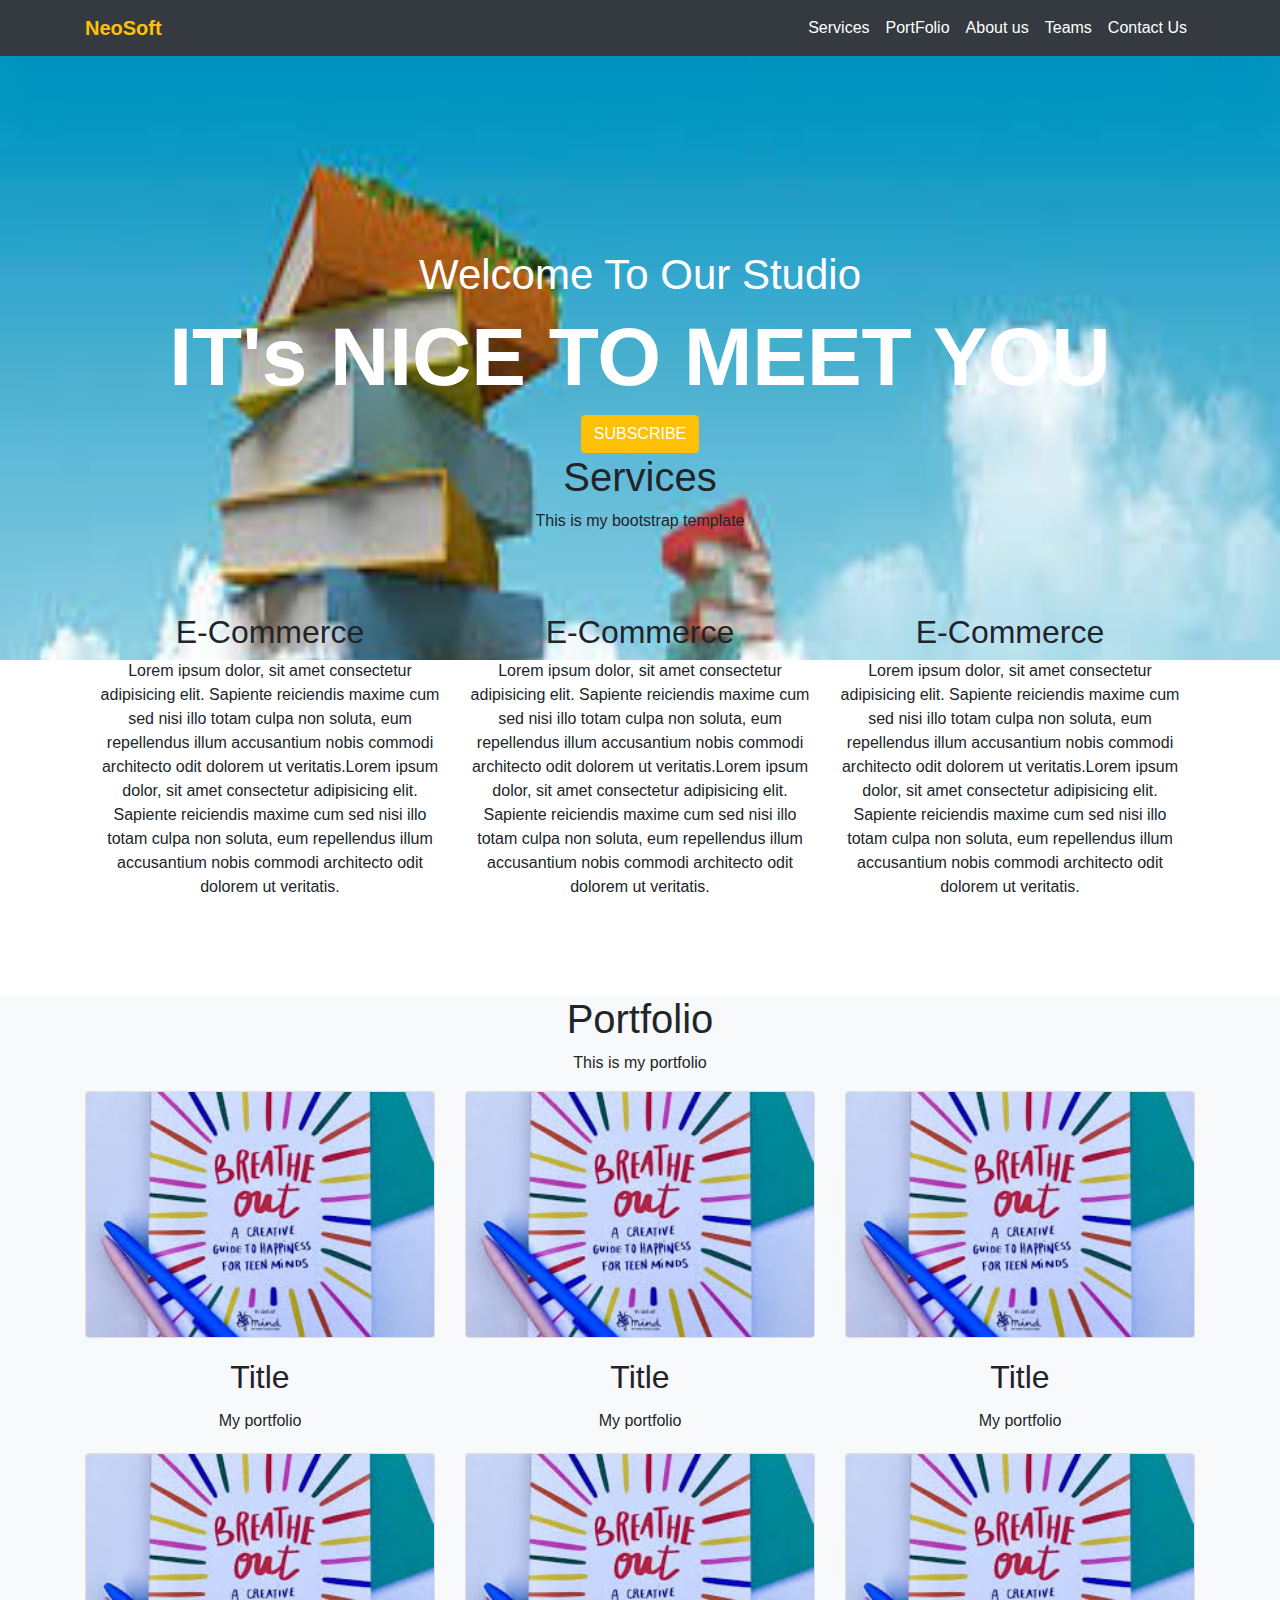
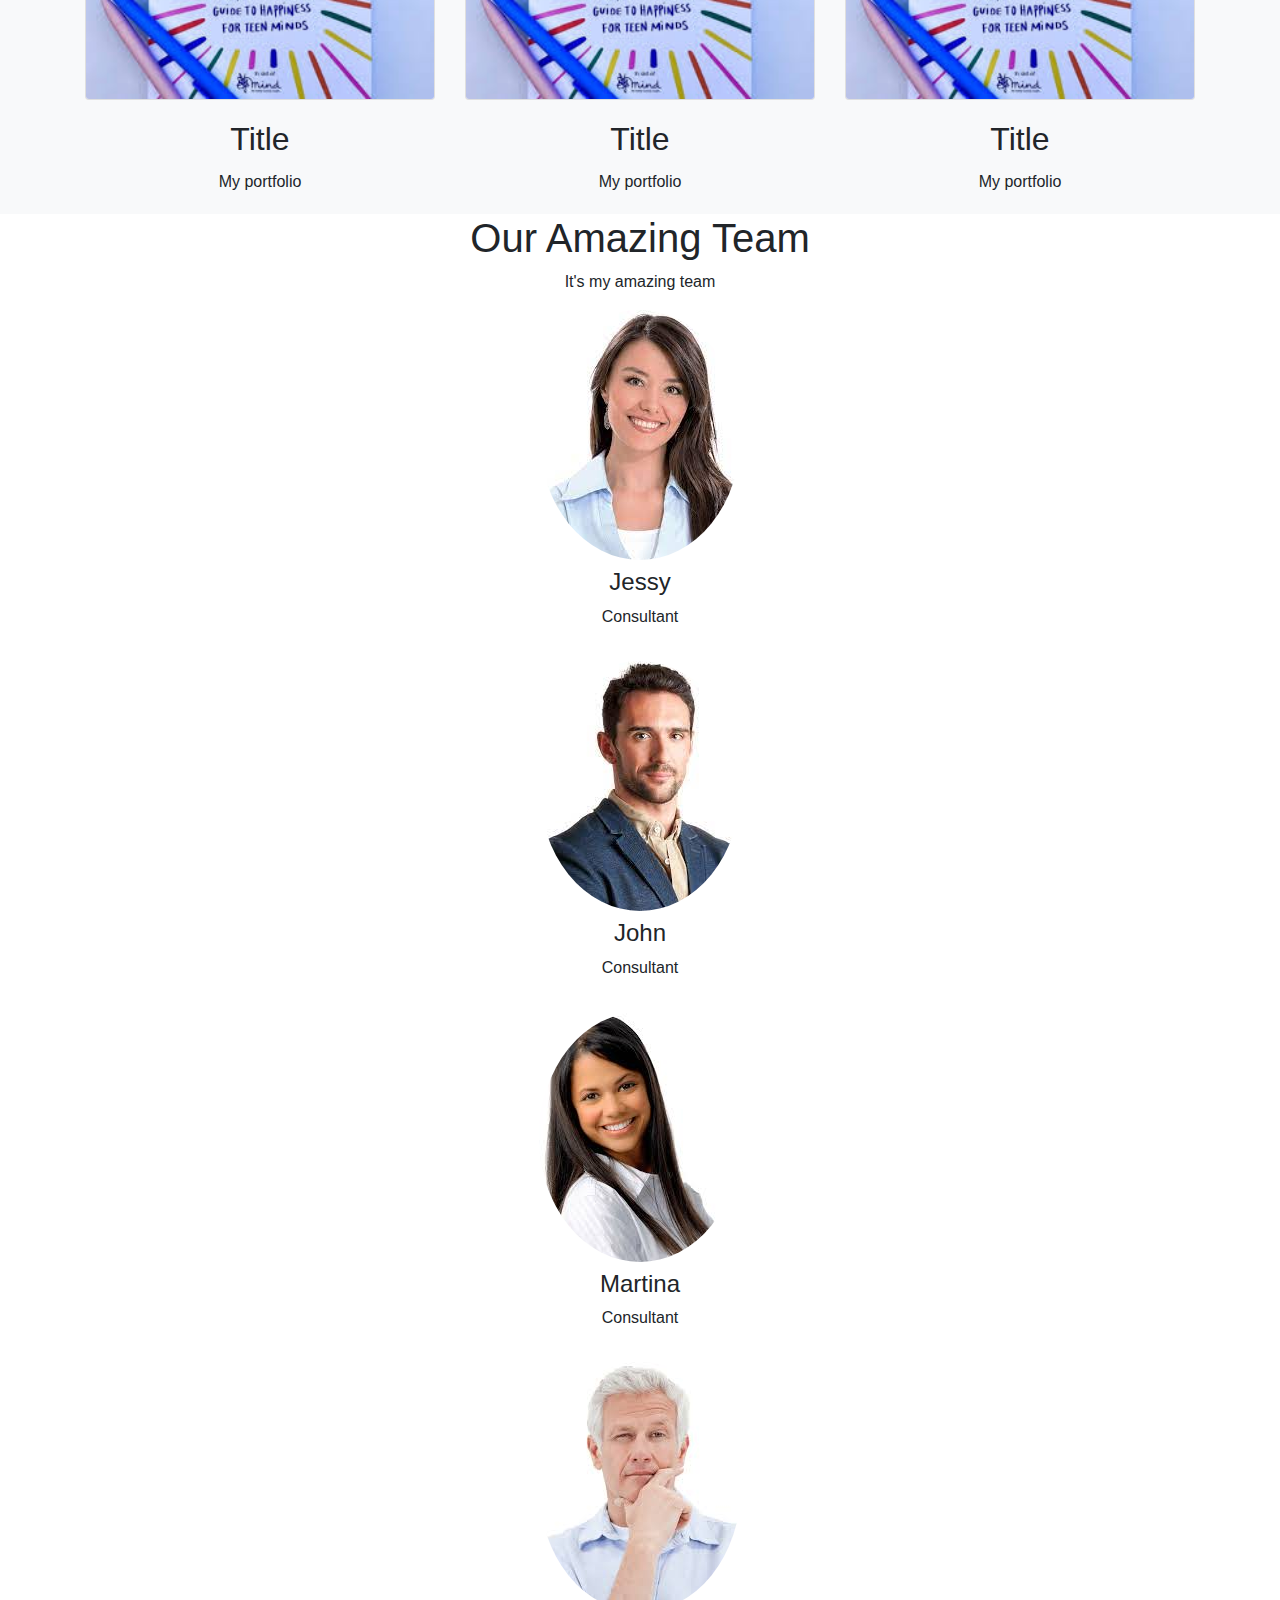
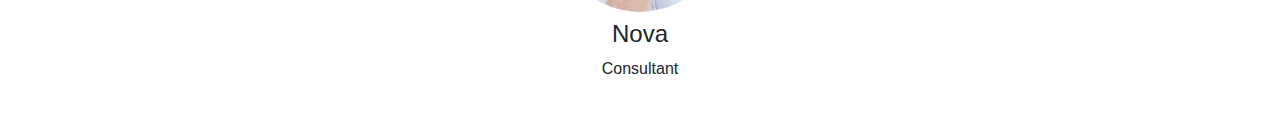
<file: images/index.html>
<!doctype html>
<html lang="en">
  <head>
    <!-- Required meta tags -->
    <meta charset="utf-8">
    <meta name="viewport" content="width=device-width, initial-scale=1, shrink-to-fit=no">

    <!-- Bootstrap CSS -->
    <link rel="stylesheet" href="https://maxcdn.bootstrapcdn.com/bootstrap/4.0.0/css/bootstrap.min.css" integrity="sha384-Gn5384xqQ1aoWXA+058RXPxPg6fy4IWvTNh0E263XmFcJlSAwiGgFAW/dAiS6JXm" crossorigin="anonymous">
    <link rel="stylesheet" href="style.css">
    <link rel="stylesheet" href=" https://fonts.google.com/icons?selected=Material+Icons">

    <title>Bootstrap</title>
  </head>
  <body>
      <main class="bgimage">
        <nav class="navbar navbar-expand-lg navbar-dark bg-dark fixed-top">
            <div class="container">
            <a class="navbar-brand text-warning font-weight-bold" href="#">NeoSoft</a>
            <button class="navbar-toggler" type="button" data-toggle="collapse" data-target="#navbarSupportedContent" aria-controls="navbarSupportedContent" aria-expanded="false" aria-label="Toggle navigation">
              <span class="navbar-toggler-icon"></span>
            </button>
            <div class="collapse navbar-collapse text-center"  text-center id="navbarSupportedContent">
                <ul class="navbar-nav ml-auto">
                    <li class="nav-item"><a href="" class="nav-link text-white">Services</a></li>
                    <li class="nav-item"><a href="" class="nav-link text-white">PortFolio</a></li>
                    <li class="nav-item"><a href="" class="nav-link text-white">About us</a></li>
                    <li class="nav-item"><a href="" class="nav-link text-white">Teams</a></li>
                    <li class="nav-item"><a href="" class="nav-link text-white">Contact Us</a></li>

                </ul>
             </div>
            </div>
            </nav>
            <div class="container text-center text-white headerset">
                <h2>Welcome To Our Studio</h2>
                <h1>IT's NICE TO MEET YOU</h1>
                <button class="btn btn-warning text-white">SUBSCRIBE</button>
            </div>
            <section class="container text-center ourservices">
                <h1>Services</h1>
                <p>This is my bootstrap template</p>
                <div class="row rowsetting">
                    <div class="col-lg-4 col-md-4 col-sm-4 col-10 d-block m-auto">
                        <div class="d-block m-auto">
                        <i class="fa fa-shopping-cart fa-3x"></i>
                    </div>
                    <h2>E-Commerce</h2>
                    <p>Lorem ipsum dolor, sit amet consectetur adipisicing elit.
                         Sapiente reiciendis maxime cum sed nisi illo totam culpa non soluta,
                         eum repellendus illum accusantium nobis commodi architecto odit dolorem ut veritatis.Lorem ipsum dolor, sit amet consectetur adipisicing elit.
                         Sapiente reiciendis maxime cum sed nisi illo totam culpa non soluta,
                         eum repellendus illum accusantium nobis commodi architecto odit dolorem ut veritatis.</p>
                </div>
                <div class="col-lg-4 col-md-4 col-sm-4 col-10 d-block m-auto">
                    <div class="d-block m-auto">
                    <i class="fa fa-shopping-cart fa-3x"></i>
                </div>
                <h2>E-Commerce</h2>
                <p>Lorem ipsum dolor, sit amet consectetur adipisicing elit.
                     Sapiente reiciendis maxime cum sed nisi illo totam culpa non soluta,
                     eum repellendus illum accusantium nobis commodi architecto odit dolorem ut veritatis.Lorem ipsum dolor, sit amet consectetur adipisicing elit.
                     Sapiente reiciendis maxime cum sed nisi illo totam culpa non soluta,
                     eum repellendus illum accusantium nobis commodi architecto odit dolorem ut veritatis.</p>
            </div>
            <div class="col-lg-4 col-md-4 col-sm-4 col-10 d-block m-auto">
                <div class="d-block m-auto">
                <i class="fa fa-shopping-cart fa-3x"></i>
            </div>
            <h2>E-Commerce</h2>
            <p>Lorem ipsum dolor, sit amet consectetur adipisicing elit.
                 Sapiente reiciendis maxime cum sed nisi illo totam culpa non soluta,
                 eum repellendus illum accusantium nobis commodi architecto odit dolorem ut veritatis.Lorem ipsum dolor, sit amet consectetur adipisicing elit.
                 Sapiente reiciendis maxime cum sed nisi illo totam culpa non soluta,
                 eum repellendus illum accusantium nobis commodi architecto odit dolorem ut veritatis.</p>
        </div>
        </div>
       </section>
       <section class="bg-light portfolio">
           <div class="container text-center">
               <h1>Portfolio</h1>
               <p> This is my portfolio</p>
               <div class="row">
                   <div class="col-lg-4 col-md-4 col-sm-4 col-10 d-block m-auto">
                       <div class="card">
                           <img src="page.jpg" class="card-img img-fluid">
                       </div>
                       <div class="card-body">
                           <h2 class="card-title">Title</h2>
                           <p class="card-text">My portfolio</p>
                       </div>
                   </div>
                   <div class="col-lg-4 col-md-4 col-sm-4 col-10 d-block m-auto">
                    <div class="card">
                        <img src="page.jpg" class="card-img img-fluid">
                    </div>
                    <div class="card-body">
                        <h2 class="card-title">Title</h2>
                        <p class="card-text">My portfolio</p>
                    </div>
                </div>
                <div class="col-lg-4 col-md-4 col-sm-4 col-10 d-block m-auto">
                    <div class="card">
                        <img src="page.jpg" class="card-img img-fluid">
                    </div>
                    <div class="card-body">
                        <h2 class="card-title">Title</h2>
                        <p class="card-text">My portfolio</p>
                    </div>
                </div>
                <div class="col-lg-4 col-md-4 col-sm-4 col-10 d-block m-auto">
                    <div class="card">
                        <img src="page.jpg" class="card-img img-fluid">
                    </div>
                    <div class="card-body">
                        <h2 class="card-title">Title</h2>
                        <p class="card-text">My portfolio</p>
                    </div>
                </div>
                <div class="col-lg-4 col-md-4 col-sm-4 col-10 d-block m-auto">
                    <div class="card">
                        <img src="page.jpg" class="card-img img-fluid">
                    </div>
                    <div class="card-body">
                        <h2 class="card-title">Title</h2>
                        <p class="card-text">My portfolio</p>
                    </div>
                </div>
                <div class="col-lg-4 col-md-4 col-sm-4 col-10 d-block m-auto">
                    <div class="card">
                        <img src="page.jpg" class="card-img img-fluid">
                    </div>
                    <div class="card-body">
                        <h2 class="card-title">Title</h2>
                        <p class="card-text">My portfolio</p>
                    </div>
                </div>
               </div>
           </div>
       </section>
       <!-----Our Team-->
       <section class="ourteam">
           <div class="container text-center ">
               <h1>Our Amazing Team</h1>
               <p>It's my amazing team</p>
               <div class="row">
               <div class="col-lg-4 col-md-4 col-sm-12 col-10 d-block m-auto">
                   <figure class="figure">
                       <img src="women1.jpg" class="figure-img img-fluid rounded-circle" 
                       height="250px" weight="250px">
                       <figcaption>
                           <h4>Jessy</h4>
                           <p>Consultant</p>
                       </figcaption>
                   </figure>
                   <figure class="figure">
                    <img src="men1.jpg" class="figure-img img-fluid rounded-circle" 
                    height="250px" weight="250px">
                    <figcaption>
                        <h4>John</h4>
                        <p>Consultant</p>
                    </figcaption>
                </figure>
                <figure class="figure">
                    <img src="women2.jpg" class="figure-img img-fluid rounded-circle" 
                    height="250px" weight="250px">
                    <figcaption>
                        <h4>Martina</h4>
                        <p>Consultant</p>
                    </figcaption>
                </figure>
                <figure class="figure">
                    <img src="men2.jpg" class="figure-img img-fluid rounded-circle" 
                    height="250px" weight="250px">
                    <figcaption>
                        <h4>Nova</h4>
                        <p>Consultant</p>
                    </figcaption>
                </figure>
                </div>
                </div>
               
           </div>
       </section>
            </main>
            </body>
            </html>
</file>
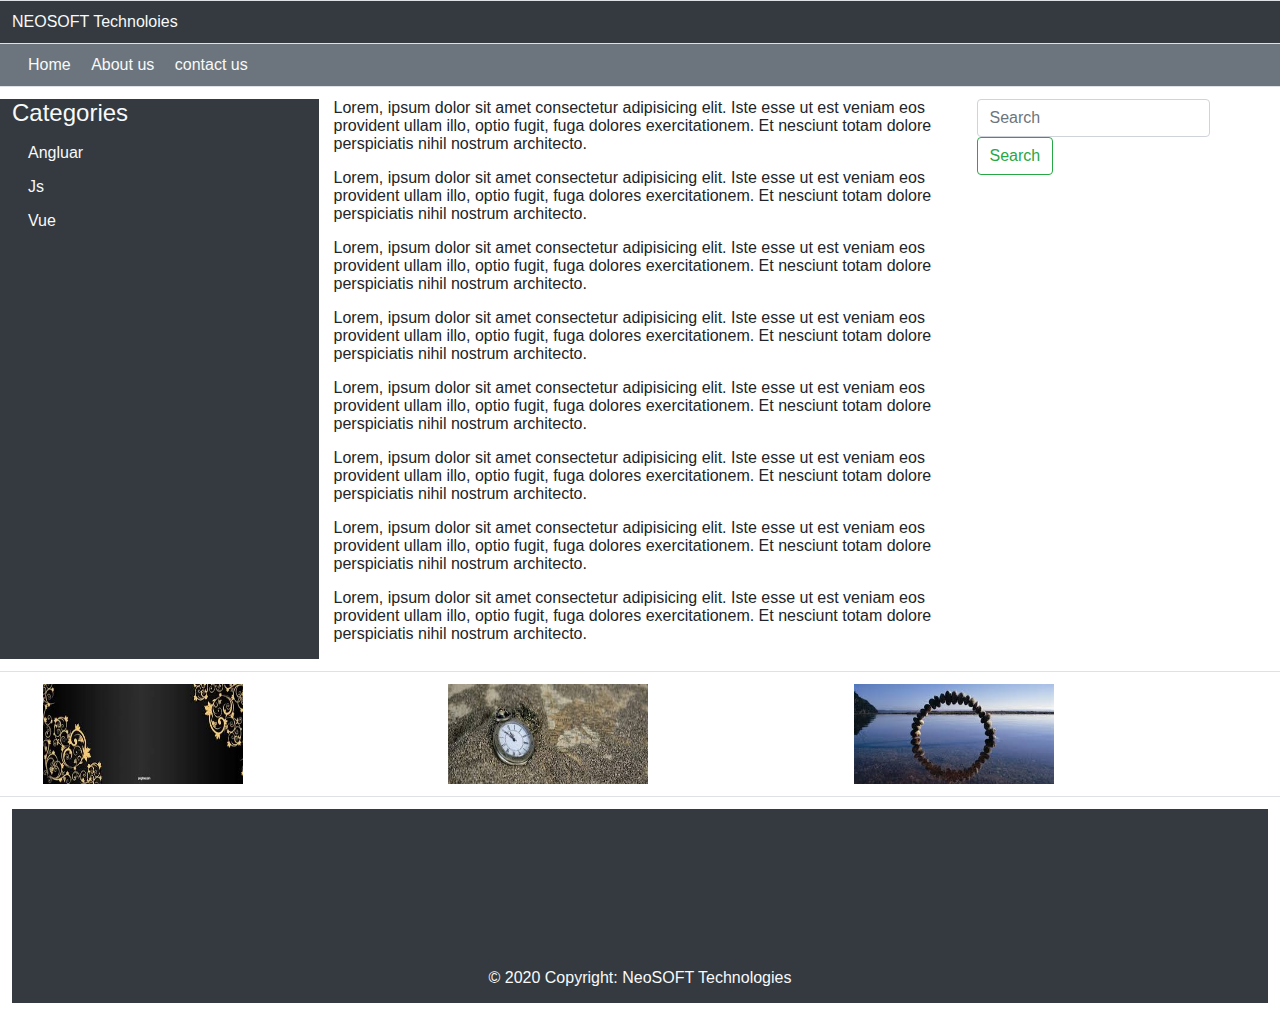
<file: layout1.html>
<head>
    <!-- Required meta tags -->
    <meta charset="utf-8">
    <meta name="viewport" content="width=device-width, initial-scale=1, shrink-to-fit=no">

    <!-- Bootstrap CSS -->
    <link rel="stylesheet" href="https://maxcdn.bootstrapcdn.com/bootstrap/4.0.0/css/bootstrap.min.css" integrity="sha384-Gn5384xqQ1aoWXA+058RXPxPg6fy4IWvTNh0E263XmFcJlSAwiGgFAW/dAiS6JXm" crossorigin="anonymous">

    <title> layout</title>
  </head>
  <body>
    <table class="table">
        <thead class="thead-dark bg-dark">
            <tr>
                <td  class="text-light">NEOSOFT Technoloies</td>
            </tr>
        </thead>
        <tbody>
            
            <tr class="bg-secondary">
                <td>
                    <a href="#" class="ml-3 text-light">Home</a>
                    <a href="#" class="ml-3 text-light">About us</a>
                    <a href="#" class="ml-3 text-light"> contact us</a>
                </td>
            </tr>
            <tr>
                <td>
                    <div class="row">
                        <div class="col-md-3 bg-dark">
                            <h4 class="text-light">Categories</h4>
                        <a class="nav-link text-light" href="#">Angluar</a>
                        <a class="nav-link text-light" href="#">Js</a>
                        <a class="nav-link text-light" href="#">Vue</a>
                        </div>
                        <div class="col-md-6">
                            <p>Lorem, ipsum dolor sit amet consectetur adipisicing elit. Iste esse ut est veniam eos provident ullam illo, optio fugit, fuga dolores exercitationem. Et nesciunt totam dolore perspiciatis nihil nostrum architecto.</p>
                            <p>Lorem, ipsum dolor sit amet consectetur adipisicing elit. Iste esse ut est veniam eos provident ullam illo, optio fugit, fuga dolores exercitationem. Et nesciunt totam dolore perspiciatis nihil nostrum architecto.</p>
                            <p>Lorem, ipsum dolor sit amet consectetur adipisicing elit. Iste esse ut est veniam eos provident ullam illo, optio fugit, fuga dolores exercitationem. Et nesciunt totam dolore perspiciatis nihil nostrum architecto.</p>
                            <p>Lorem, ipsum dolor sit amet consectetur adipisicing elit. Iste esse ut est veniam eos provident ullam illo, optio fugit, fuga dolores exercitationem. Et nesciunt totam dolore perspiciatis nihil nostrum architecto.</p>
                            <p>Lorem, ipsum dolor sit amet consectetur adipisicing elit. Iste esse ut est veniam eos provident ullam illo, optio fugit, fuga dolores exercitationem. Et nesciunt totam dolore perspiciatis nihil nostrum architecto.</p>
                            <p>Lorem, ipsum dolor sit amet consectetur adipisicing elit. Iste esse ut est veniam eos provident ullam illo, optio fugit, fuga dolores exercitationem. Et nesciunt totam dolore perspiciatis nihil nostrum architecto.</p>
                            <p>Lorem, ipsum dolor sit amet consectetur adipisicing elit. Iste esse ut est veniam eos provident ullam illo, optio fugit, fuga dolores exercitationem. Et nesciunt totam dolore perspiciatis nihil nostrum architecto.</p>
                            <p>Lorem, ipsum dolor sit amet consectetur adipisicing elit. Iste esse ut est veniam eos provident ullam illo, optio fugit, fuga dolores exercitationem. Et nesciunt totam dolore perspiciatis nihil nostrum architecto.</p>
                            
                        </div>
                        <div class="col-md-3"><form class="form-inline">
                            <input class="form-control mr-sm-2" type="search" placeholder="Search" aria-label="Search">
                            <button class="btn btn-outline-success my-2 my-sm-0" type="submit">Search</button>
                          </form></div>
                    </div>
                </td>
            </tr>
            <tr>
              <td>
                <div class="row ml-3 mr-4">
                  <div class="col-md-4"><img src="images/4.jpg" height="100px" width="200px"></div>
                  <div class="col-md-4"><img src="images/5.jpg" height="100px" width="200px"></div>
                  <div class="col-md-4"><img src="images/6.jpg" height="100px" width="200px"></div>
                </div>
              </td>
            </tr>
            <tr>
                <td><!-- Footer -->
                    <footer class="page-footer font-small bg-dark darken-3">
                    
                      <!-- Footer Elements -->
                      <div class="container">
                    
                        <!-- Grid row-->
                        <div class="row">
                    
                          <!-- Grid column -->
                          <div class="col-md-12 py-5">
                            <div class="mb-5 flex-center">
                    
                              <!-- Facebook -->
                              <a class="fb-ic">
                                <i class="fab fa-facebook-f fa-lg white-text mr-md-5 mr-3 fa-2x"> </i>
                              </a>
                              <!-- Twitter -->
                              <a class="tw-ic">
                                <i class="fab fa-twitter fa-lg white-text mr-md-5 mr-3 fa-2x"> </i>
                              </a>
                              <!-- Google +-->
                              <a class="gplus-ic">
                                <i class="fab fa-google-plus-g fa-lg white-text mr-md-5 mr-3 fa-2x"> </i>
                              </a>
                              <!--Linkedin -->
                              <a class="li-ic">
                                <i class="fab fa-linkedin-in fa-lg white-text mr-md-5 mr-3 fa-2x"> </i>
                              </a>
                              <!--Instagram-->
                              <a class="ins-ic">
                                <i class="fab fa-instagram fa-lg white-text mr-md-5 mr-3 fa-2x"> </i>
                              </a>
                              <!--Pinterest-->
                              <a class="pin-ic">
                                <i class="fab fa-pinterest fa-lg white-text fa-2x"> </i>
                              </a>
                            </div>
                          </div>
                          <!-- Grid column -->
                    
                        </div>
                        <!-- Grid row-->
                    
                      </div>
                      <!-- Footer Elements -->
                    
                      <!-- Copyright -->
                      <div class="footer-copyright text-center py-3 text-light">© 2020 Copyright:
                        <a href="https://mdbootstrap.com/" class="text-light"> NeoSOFT Technologies</a>
                      </div>
                      <!-- Copyright -->
                    
                    </footer>
                    <!-- Footer --></td>
            </tr>
        </tbody>
    </table>


    <!-- Optional JavaScript -->
    <!-- jQuery first, then Popper.js, then Bootstrap JS -->
    <script src="https://code.jquery.com/jquery-3.2.1.slim.min.js" integrity="sha384-KJ3o2DKtIkvYIK3UENzmM7KCkRr/rE9/Qpg6aAZGJwFDMVNA/GpGFF93hXpG5KkN" crossorigin="anonymous"></script>
<script src="https://cdnjs.cloudflare.com/ajax/libs/popper.js/1.12.9/umd/popper.min.js" integrity="sha384-ApNbgh9B+Y1QKtv3Rn7W3mgPxhU9K/ScQsAP7hUibX39j7fakFPskvXusvfa0b4Q" crossorigin="anonymous"></script>
<script src="https://maxcdn.bootstrapcdn.com/bootstrap/4.0.0/js/bootstrap.min.js" integrity="sha384-JZR6Spejh4U02d8jOt6vLEHfe/JQGiRRSQQxSfFWpi1MquVdAyjUar5+76PVCmYl" crossorigin="anonymous"></script>
  </body>
</html>
</file>
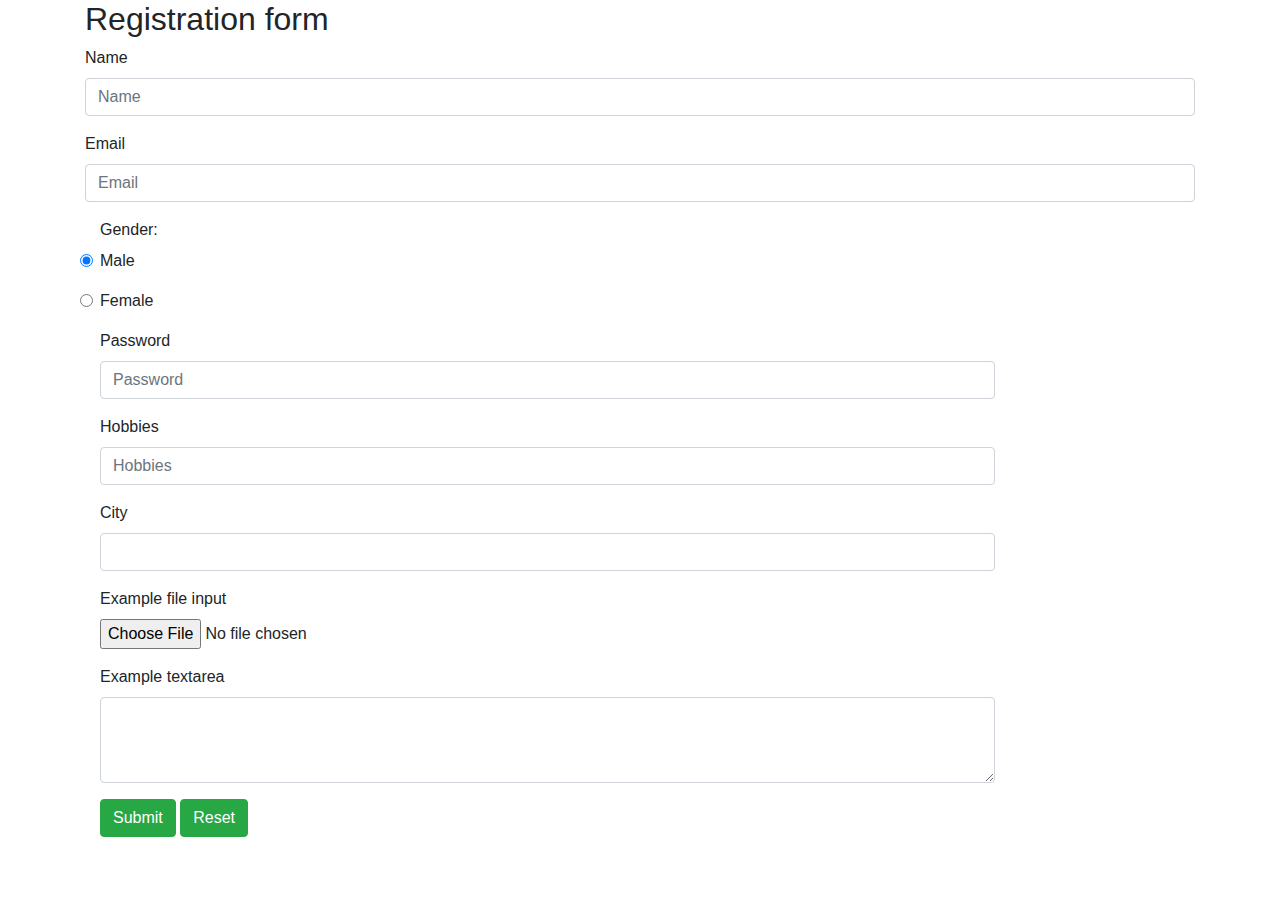
<file: vertiForm1.html>
<!doctype html>
<html lang="en">
  <head>
    <!-- Required meta tags -->
    <meta charset="utf-8">
    <meta name="viewport" content="width=device-width, initial-scale=1, shrink-to-fit=no">

    <!-- Bootstrap CSS -->
    <link rel="stylesheet" href="https://maxcdn.bootstrapcdn.com/bootstrap/4.0.0/css/bootstrap.min.css" integrity="sha384-Gn5384xqQ1aoWXA+058RXPxPg6fy4IWvTNh0E263XmFcJlSAwiGgFAW/dAiS6JXm" crossorigin="anonymous">

    <title>My first layout</title>
  </head>
  <body>
      <div class="container">
          <h2>Registration form</h2>
          <form>
              <div class="form-group">
                  <label for="inputName">Name</label>
                  <input type="name" class="form-control" placeholder="Name">
              </div>
              <div class="form-group">
                <label for="inputEmail">Email</label>
                <input type="email" class="form-control" placeholder="Email" required>
            </div>
            
              <div class="form-group">
                <legend class="col-form-label col-sm-2 pt-0">Gender:</legend>
                <div class="col-sm-10">
                  <div class="form-group">
                    <input class="form-check-input" type="radio" name="gridRadios" id="gridRadios1" value="option1" checked>
                    <label class="form-check-label" for="gridRadios1"> Male</label>
                  </div>
                  <div class="form-group">
                    <input class="form-check-input" type="radio" name="gridRadios" id="gridRadios2" value="option2">
                    <label class="form-check-label" for="gridRadios2"> Female</label>
                  </div>
              <div class="form-group">
                <label for="inputPassword">Password</label>
                <input type="password" class="form-control" placeholder="Password" required>
            </div>
            <div class="form-group">
                <label for="inputHobbies">Hobbies</label>
                <input type="text" class="form-control" placeholder="Hobbies" required>
            </div>
            <div class="form-group">
                <label for="inputCity">City</label>
                  <input type="text" class="form-control" id="inputCity">
             </div>
             <div class="form-group">
                <label for="exampleFormControlFile1">Example file input</label>
                <input type="file" class="form-control-file" id="exampleFormControlFile1">
              </div>
             <div class="form-group">
                    <label for="exampleFormControlTextarea1">Example textarea</label>
                    <textarea class="form-control" id="exampleFormControlTextarea1" rows="3"></textarea>
             </div>
             <button type="submit" class="btn btn-success">Submit</button>
             <button type="reset" class="btn btn-success">Reset</button>
 </form>
 </div>
 </body>
      
  </html>
</file>
<file: images/style.css>
.bgimage{
    background-image: url("bg.jpg");
    background-size: 100% 100%;
    background-attachment: fixed;
    width: 100%;
    height: 660px;
}
.headerset{
    padding-top: 250px;
    box-sizing: border-box;
}
.headerset h2{
    font-size:42px ;

}
.headerset h1{
    font-size: 82px;
    font-weight: bold;
}
.ourservice{
    padding: 100px 0 60px;
    height: 700px;
}
.rowsetting{
    margin: 80px 0px !important;
}
</file>
